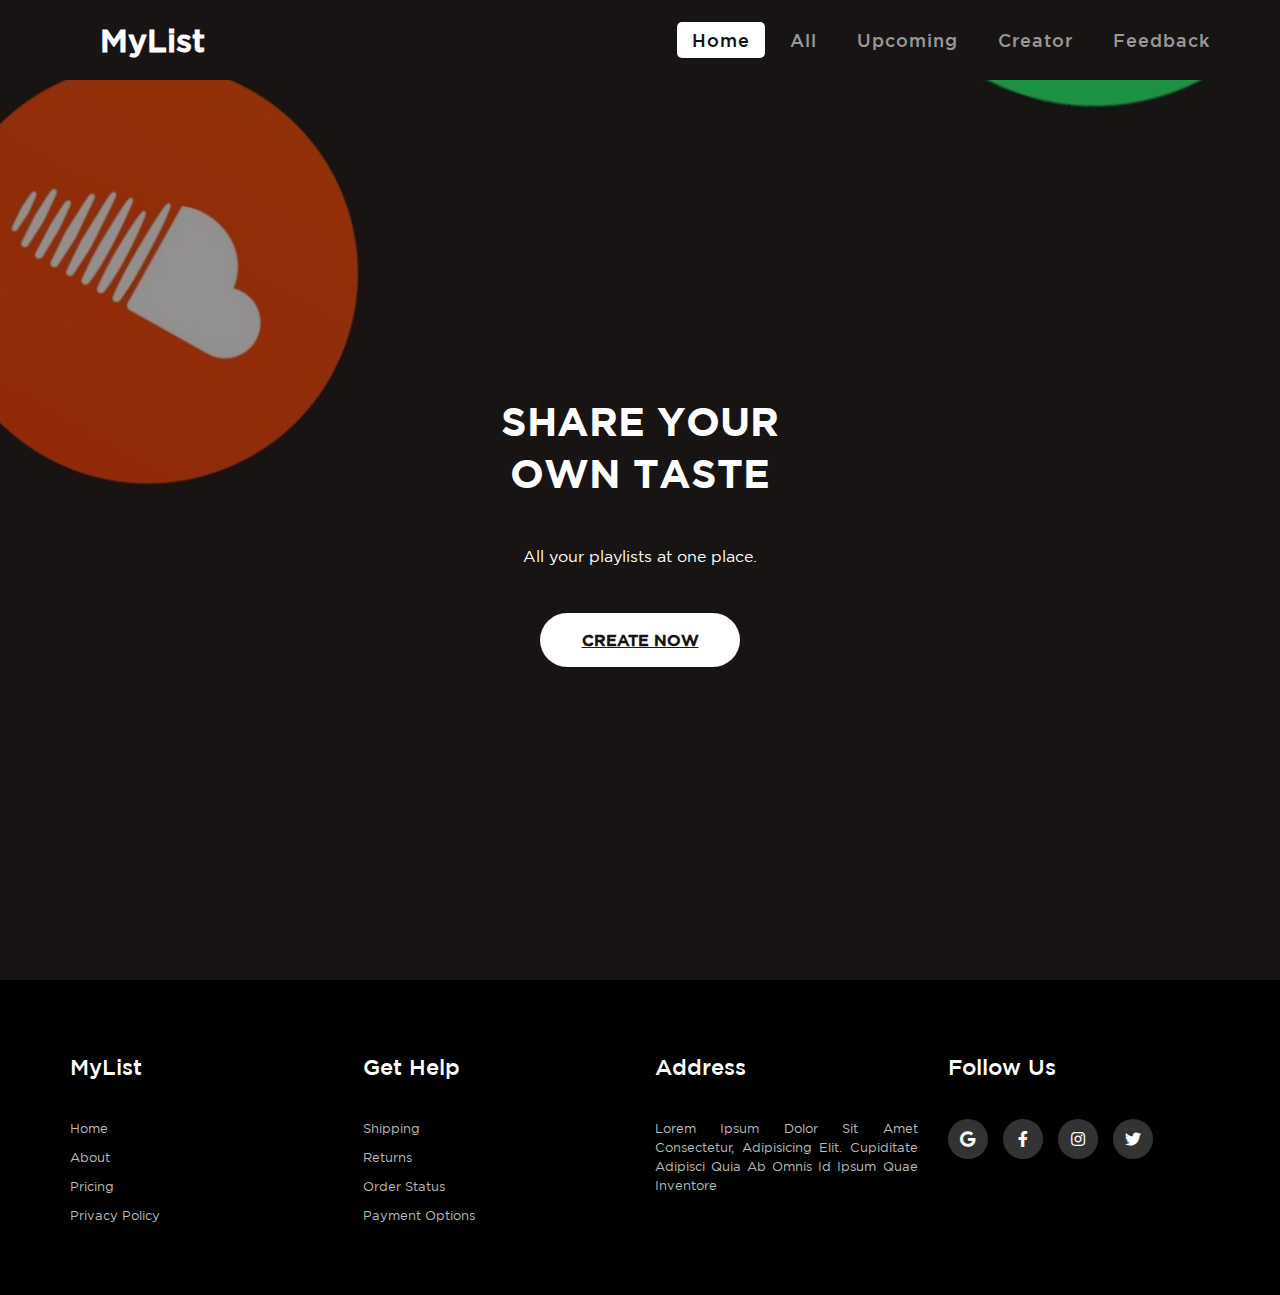
<file: index.html>
<html>
<title>MyList</title>
<head>
	<meta name="viewport" content="width=device-width, initial-scale=1.0">
	<link href="homepage.css" type="text/css" rel="stylesheet" />
	<link rel="stylesheet" href="https://cdnjs.cloudflare.com/ajax/libs/font-awesome/5.15.2/css/all.min.css"/>	
</head>

<body>
	<div id="navbar">			
		<nav>
		  <div class="logo">MyList</div>
		  <input type="checkbox" id="click">
		  <label for="click" class="menu-btn">
			<i class="fas fa-bars"></i>
		  </label>
		  <ul>
			<li><a class="active" href="#">Home</a></li>
			<li><a href="all.html">All</a></li>
			<li><a href="#">Upcoming</a></li>
			<li><a href="#">Creator</a></li>
			<li><a href="#">Feedback</a></li>
		  </ul>
		</nav>		
	</div>
	
	<section id="main-page">
	
		<div id="hero">
			<div id="hero-slogan"><h1>SHARE YOUR OWN TASTE</h1></div>
			<div id="hero-info"><p>All your playlists at one place.</p></div>
		</div>
	
		<a href="create.html"><div id="hero-button"><h2>CREATE NOW</h2></div></a>
	
	</section>	
	
	<section id="other">
	
<body>
  <footer class="footer">
  	 <div class="container">
  	 	<div class="row">
  	 		<div class="footer-col">
  	 			<h4>MyList</h4>
  	 			<ul>
  	 				<li><a href="#">Home</a></li>
  	 				<li><a href="#">About</a></li>
  	 				<li><a href="#">Pricing</a></li>
  	 				<li><a href="#">Privacy Policy</a></li>
  	 			</ul>
  	 		</div>
  	 		<div class="footer-col">
  	 			<h4>Get Help</h4>
  	 			<ul>
  	 				<li><a href="#">Shipping</a></li>
  	 				<li><a href="#">Returns</a></li>
  	 				<li><a href="#">Order Status</a></li>
  	 				<li><a href="#">Payment Options</a></li>
  	 			</ul>
  	 		</div>
  	 		<div class="footer-col">
  	 			<h4>Address</h4>
  	 			<ul>
  	 				<li><a href="#">Lorem ipsum dolor sit amet consectetur, adipisicing elit. Cupiditate adipisci quia ab omnis id ipsum quae inventore </a></li>
  	 			</ul>
  	 		</div>
  	 		<div class="footer-col">
  	 			<h4>follow us</h4>
  	 			<div class="social-links">
  	 				<a href="#"><i class="fab fa-google"></i></a>
  	 				<a href="#"><i class="fab fa-facebook-f"></i></a>
  	 				<a href="#"><i class="fab fa-instagram"></i></a>
  	 				<a href="#"><i class="fab fa-twitter"></i></a>
  	 			</div>
  	 		</div>
  	 	</div>
  	 </div>
  </footer>

</body>	
	
	</section>
	
	
	
</body>
</html>
</file>
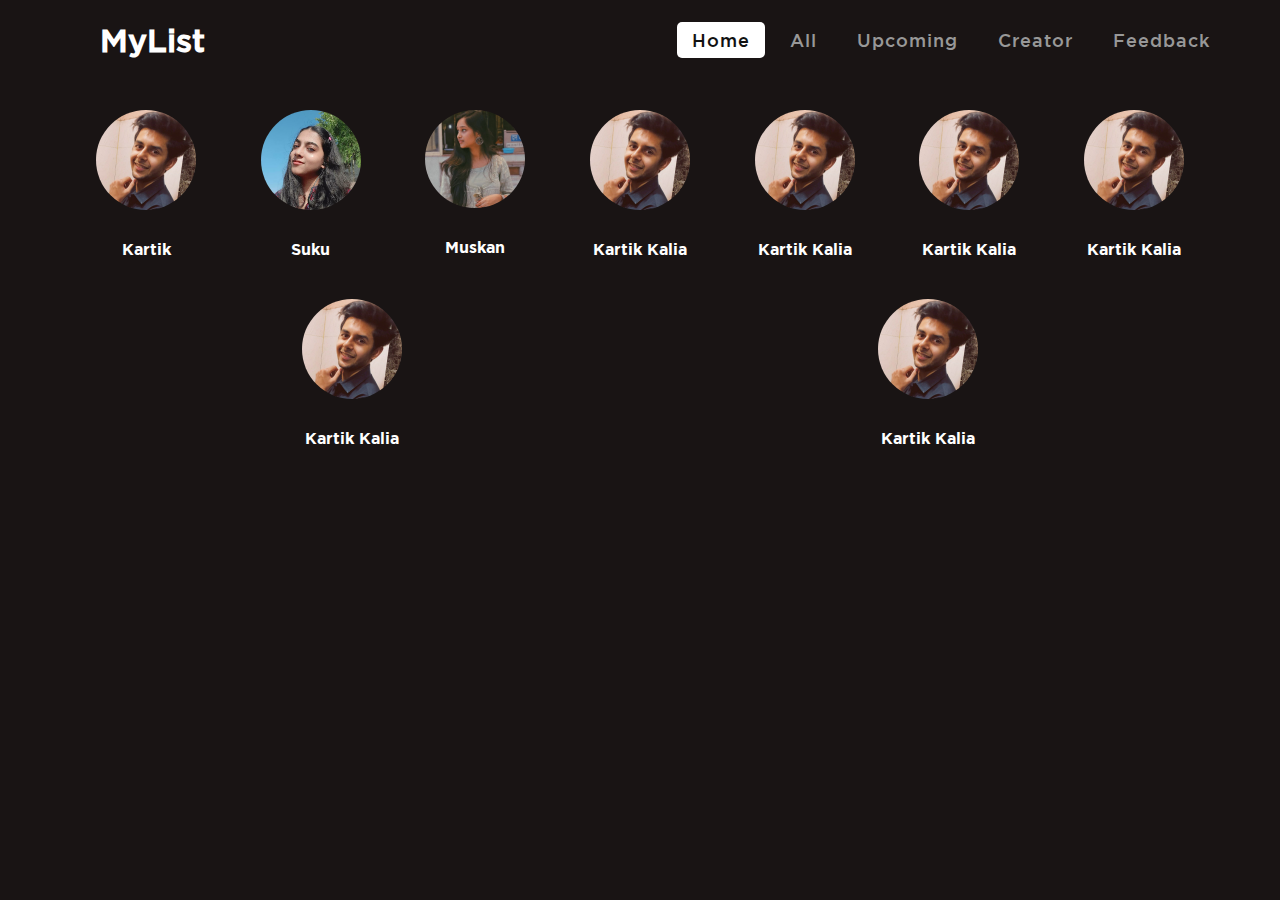
<file: all.html>
<html>
<title>MyList</title>
<head>
	<meta name="viewport" content="width=device-width, initial-scale=1.0">
	<link href="all.css" type="text/css" rel="stylesheet" />
	<link rel="stylesheet" href="https://cdnjs.cloudflare.com/ajax/libs/font-awesome/5.15.2/css/all.min.css"/>	
</head>

<body>
	<div id="navbar">			
		<nav>
		  <div class="logo">MyList</div>
		  <input type="checkbox" id="click">
		  <label for="click" class="menu-btn">
			<i class="fas fa-bars"></i>
		  </label>
		  <ul>
			<li><a class="active" href="#">Home</a></li>
			<li><a href="#">All</a></li>
			<li><a href="#">Upcoming</a></li>
			<li><a href="#">Creator</a></li>
			<li><a href="#">Feedback</a></li>
		  </ul>
		</nav>		
	</div>
	
	<div id="users">
		
		<a href="kartik.html"><div class="profile">
			<div class="photo">
				<img class="photo-1" src="user/kartik/kartik.jpg">
			</div>
			<div class="name"><h1>Kartik</h1></div>	
		</div>	</a>
		
		<a href="suku.html"><div class="profile">
			<div class="photo">
				<img class="photo-1" src="user/suku/suku.jpg">
			</div>
			<div class="name"><h1>Suku</h1></div>	
		</div>	</a>
		
		<a href="muskan.html"><div class="profile">
			<div class="photo">
				<img class="photo-1" src="user/muskan/muskan.jpg">
			</div>
			<div class="name"><h1>Muskan</h1></div>	
		</div>	</a>
		
		<a href=""><div class="profile">
			<div class="photo">
				<img class="photo-1" src="user/kartik/kartik.jpg">
			</div>
			<div class="name"><h1>Kartik Kalia</h1></div>	
		</div>	</a>
		
		<a href=""><div class="profile">
			<div class="photo">
				<img class="photo-1" src="user/kartik/kartik.jpg">
			</div>
			<div class="name"><h1>Kartik Kalia</h1></div>	
		</div>	</a>
		
		<a href=""><div class="profile">
			<div class="photo">
				<img class="photo-1" src="user/kartik/kartik.jpg">
			</div>
			<div class="name"><h1>Kartik Kalia</h1></div>	
		</div>	</a>
		
		<a href=""><div class="profile">
			<div class="photo">
				<img class="photo-1" src="user/kartik/kartik.jpg">
			</div>
			<div class="name"><h1>Kartik Kalia</h1></div>	
		</div>	</a>
		
		<a href=""><div class="profile">
			<div class="photo">
				<img class="photo-1" src="user/kartik/kartik.jpg">
			</div>
			<div class="name"><h1>Kartik Kalia</h1></div>	
		</div>	</a>
		
		<a href=""><div class="profile">
			<div class="photo">
				<img class="photo-1" src="user/kartik/kartik.jpg">
			</div>
			<div class="name"><h1>Kartik Kalia</h1></div>	
		</div>	</a>
	
	
	</div>
</body>
</html>
</file>
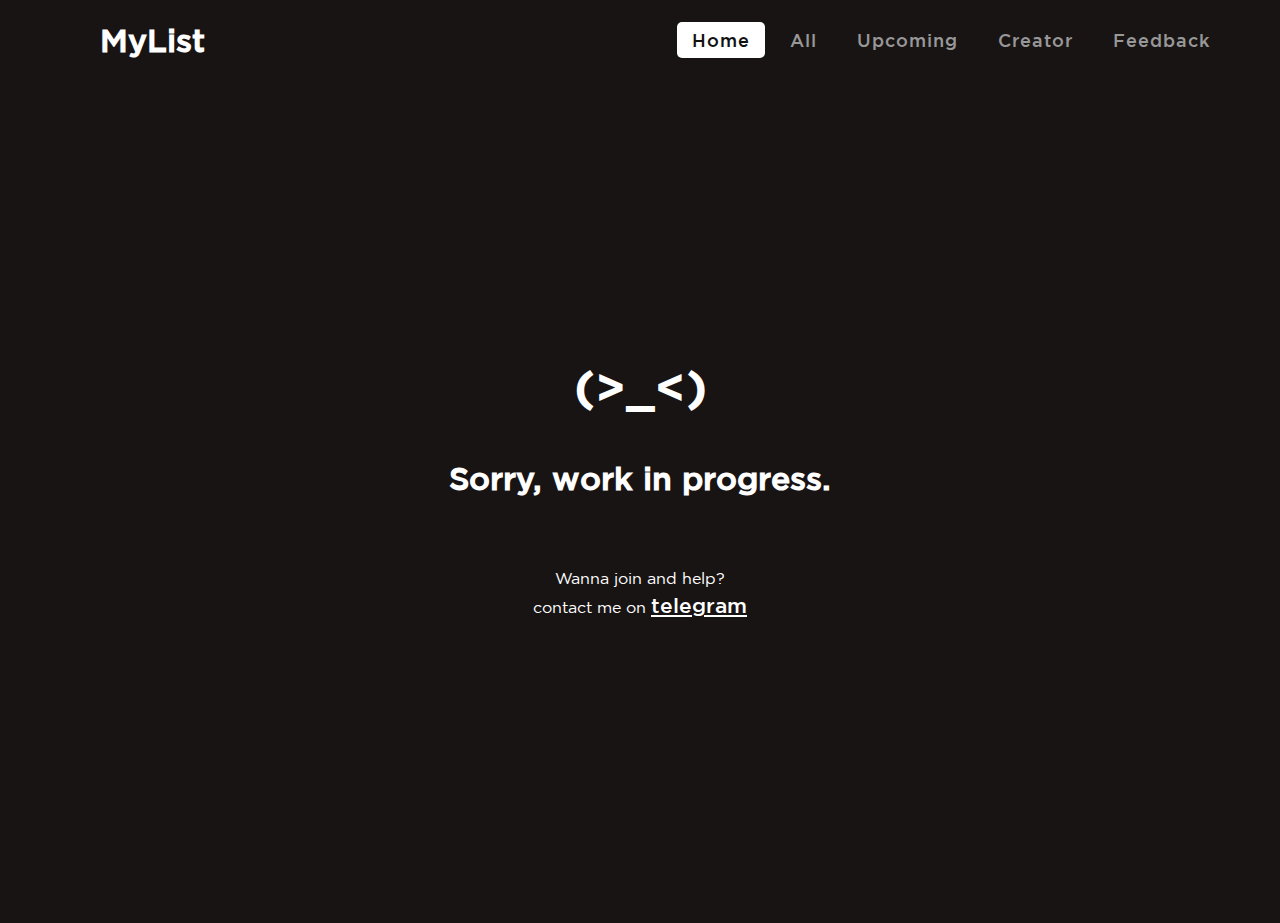
<file: create.html>
<html>
<title>MyList</title>
<head>
	<meta name="viewport" content="width=device-width, initial-scale=1.0">
	<link href="homepage.css" type="text/css" rel="stylesheet" />
	<link rel="stylesheet" href="https://cdnjs.cloudflare.com/ajax/libs/font-awesome/5.15.2/css/all.min.css"/>	
</head>

<body>
	<div id="navbar">			
		<nav>
		  <div class="logo">MyList</div>
		  <input type="checkbox" id="click">
		  <label for="click" class="menu-btn">
			<i class="fas fa-bars"></i>
		  </label>
		  <ul>
			<li><a class="active" href="#">Home</a></li>
			<li><a href="all.html">All</a></li>
			<li><a href="#">Upcoming</a></li>
			<li><a href="#">Creator</a></li>
			<li><a href="#">Feedback</a></li>
		  </ul>
		</nav>		
	</div>
	
	<div id="sorry">
		<h1> (>_<) </h1>
		<h2>Sorry, work in progress.</h2>
		<p> Wanna join and help?<br> contact me on  <a href="https://telegram.me/KartikKalia01">telegram</a></p>
	</div>
	
	<style>
		#sorry{
			margin: 30vh auto;
			text-align: center;
			}
		#sorry h1{
			font-size: 3rem;}
		#sorry h2{
			font-size: 2rem;
			padding: 2rem;
			}
		#sorry p{
			font-size: 1rem;
			padding: 2rem;}
		#sorry a{
			font-size: 1.3rem;
			color: white;
			}
			
	
	</style>
	
</body>
</html>
</file>
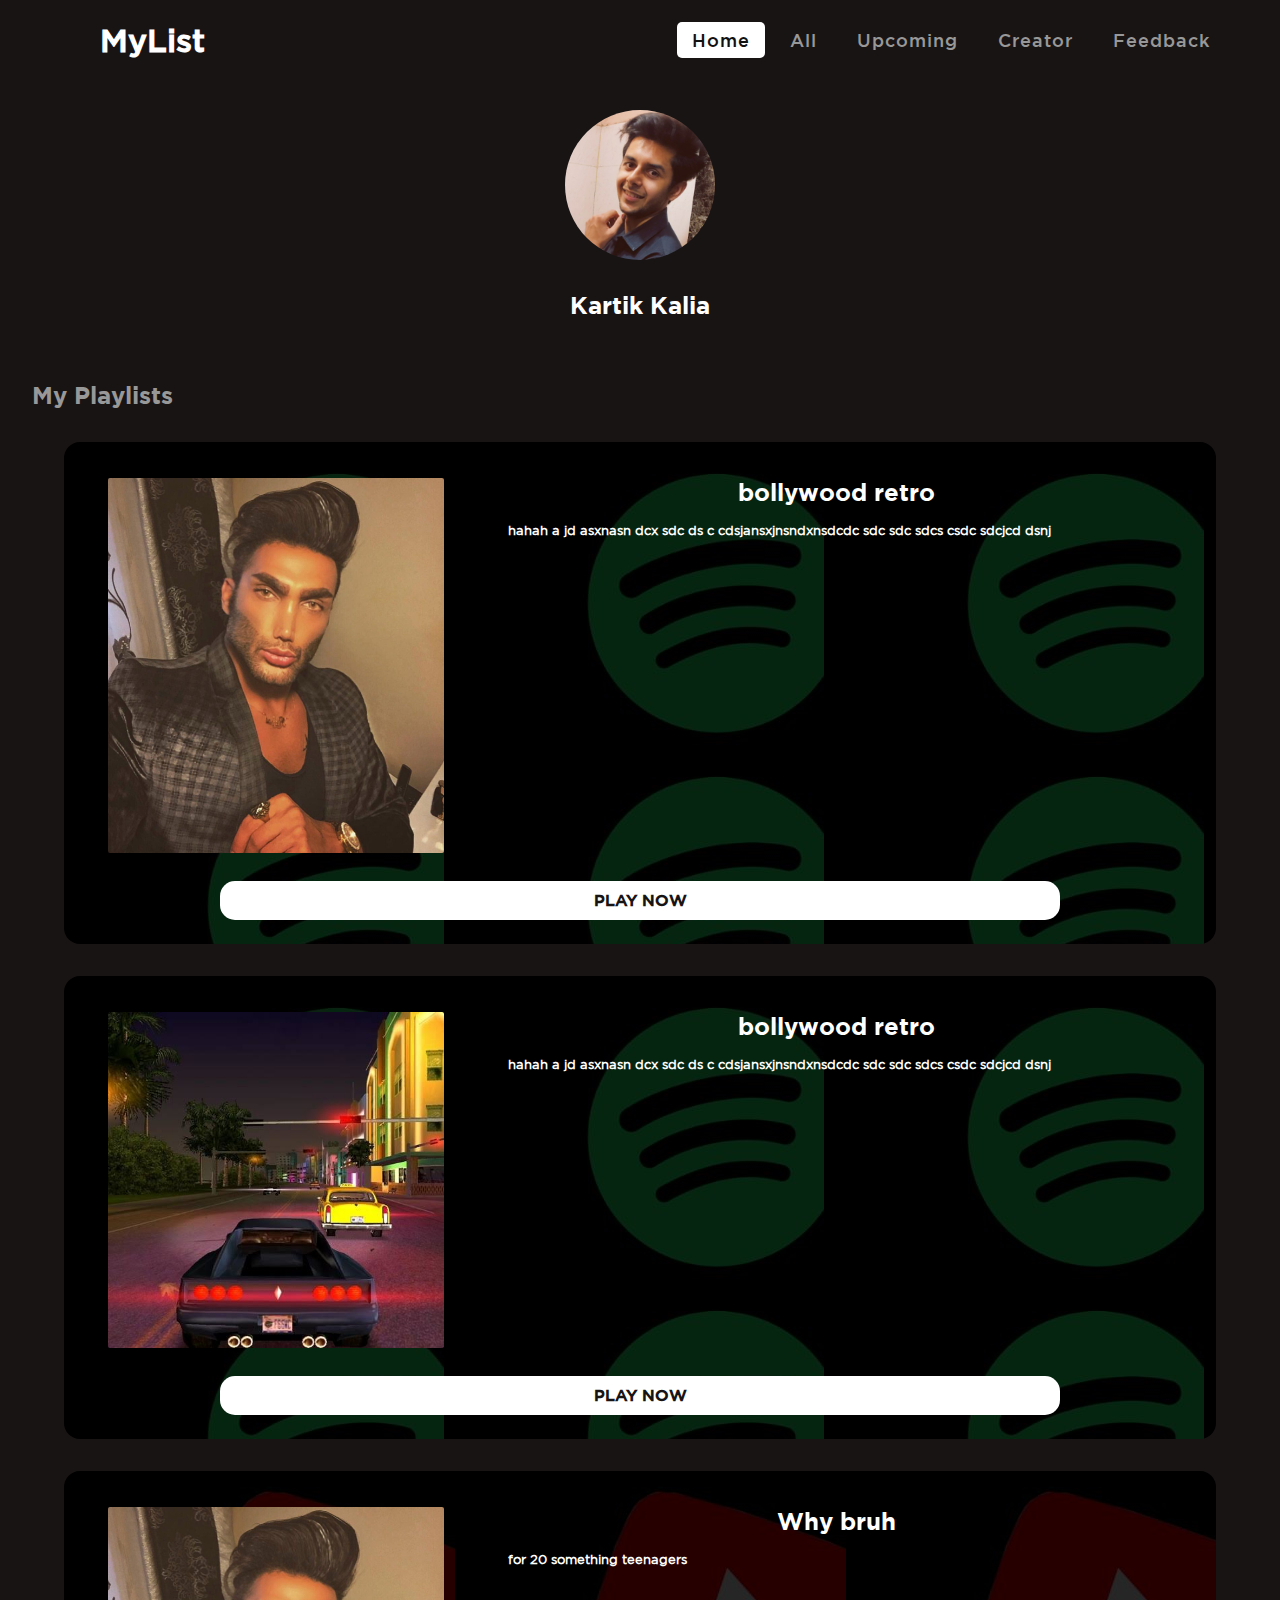
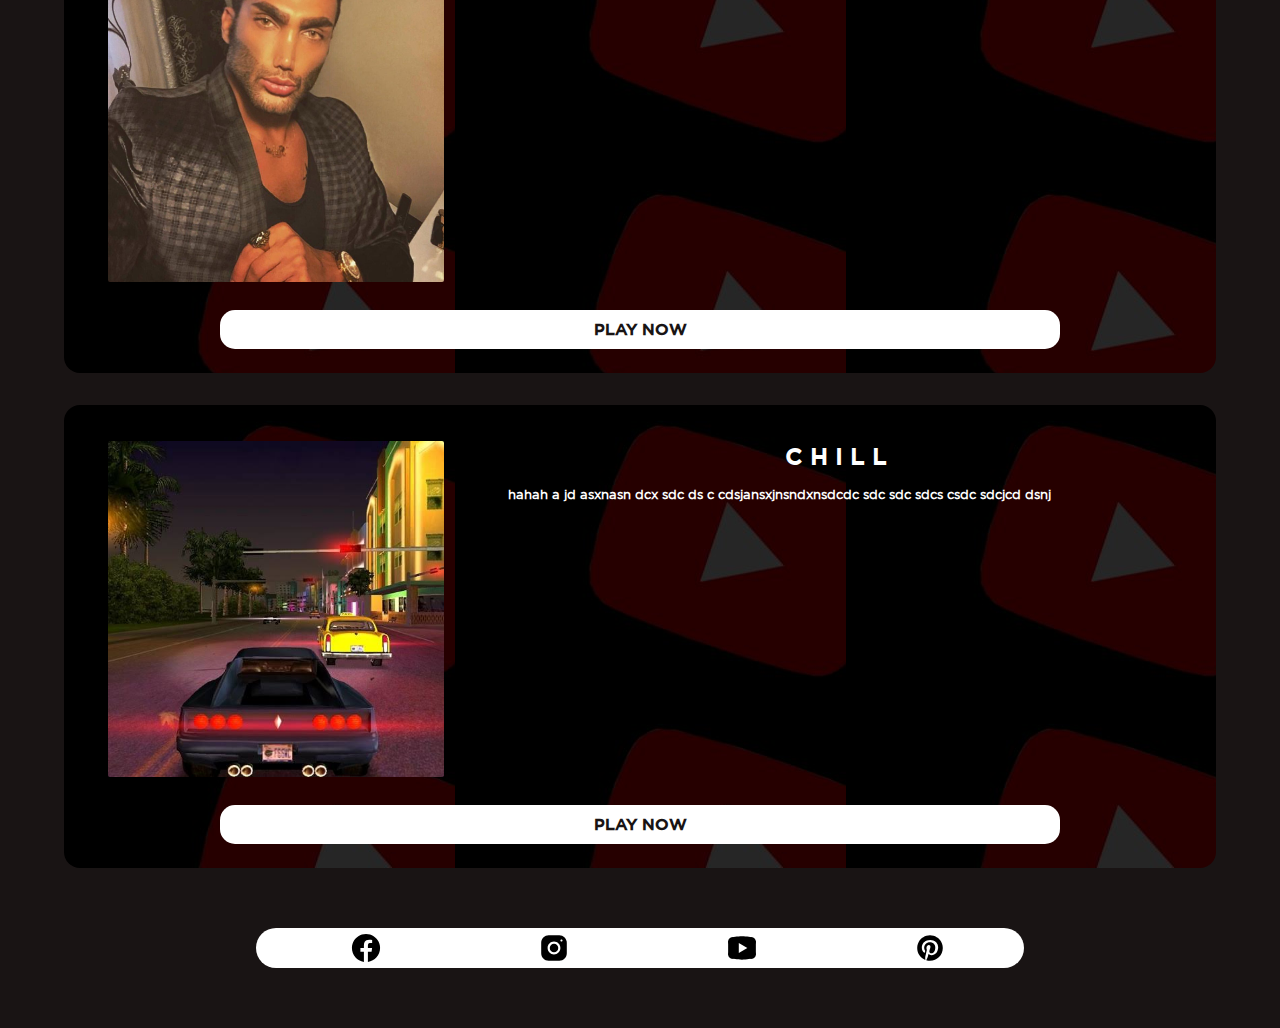
<file: kartik.html>
<html>
<title>MyList</title>
<head>
	<meta name="viewport" content="width=device-width, initial-scale=1.0">
	<link href="style.css" type="text/css" rel="stylesheet" />
	<link rel="stylesheet" href="https://cdnjs.cloudflare.com/ajax/libs/font-awesome/5.15.2/css/all.min.css"/>
</head>

<body>
	<div id="navbar">			
		<nav>
		  <div class="logo">MyList</div>
		  <input type="checkbox" id="click">
		  <label for="click" class="menu-btn">
			<i class="fas fa-bars"></i>
		  </label>
		  <ul>
			<li><a class="active" href="#">Home</a></li>
			<li><a href="#">All</a></li>
			<li><a href="#">Upcoming</a></li>
			<li><a href="#">Creator</a></li>
			<li><a href="#">Feedback</a></li>
		  </ul>
		</nav>		
	</div>
	
	<div id="profile">
		<div id="photo">
			<img id="photo-1" src="user/kartik/kartik.jpg">
		</div>
		<div id="name"><h1>Kartik Kalia</h1></div>	
	</div>
	
	<section id="playlist">
		<div id="playlist-text"><h1>My Playlists</h1></div>
		<!-- playlist card--------------------------------------start-->
		<div class="play-main-s">
			<div class="p-list">
				<div class="p-img"> <img class="p-img1" src="user/kartik/p1.jpg"> </div>
				<div class="p-details">
					<div class="p-name"><h1>bollywood retro</h1></div>
					<div class="p-info"> <p>hahah a jd asxnasn dcx sdc ds c cdsjansxjnsndxnsdcdc sdc sdc sdcs csdc sdcjcd dsnj</p></div>
				</div>
			</div>				
			<a href="https://open.spotify.com/playlist/2aZWvdhHsPYSwj1p652F8j?si=OY3PL2arSa6OXFNCZCsFWg&dl_branch=1"> <div class="play-now"><h2>PLAY NOW</h2></div> </a>
		</div>
		<!-- playlist card--------------------------------------end-->
		
		<!-- playlist card--------------------------------------start-->
		<div class="play-main-s">
			<div class="p-list">
				<div class="p-img"> <img class="p-img1" src="user/kartik/p2.jpg"> </div>
				<div class="p-details">
					<div class="p-name"><h1>bollywood retro</h1></div>
					<div class="p-info"> <p>hahah a jd asxnasn dcx sdc ds c cdsjansxjnsndxnsdcdc sdc sdc sdcs csdc sdcjcd dsnj</p></div>
				</div>
			</div>				
			<a href="https://open.spotify.com/playlist/2aZWvdhHsPYSwj1p652F8j?si=OY3PL2arSa6OXFNCZCsFWg&dl_branch=1"> <div class="play-now"><h2>PLAY NOW</h2></div> </a>
		</div>
		<!-- playlist card--------------------------------------end-->
		
		<!-- playlist card--------------------------------------start-->
		<div class="play-main-y">
			<div class="p-list">
				<div class="p-img"> <img class="p-img1" src="user/kartik/p1.jpg"> </div>
				<div class="p-details">
					<div class="p-name"><h1>Why bruh</h1></div>
					<div class="p-info"> <p>for 20 something teenagers</p></div>
				</div>
			</div>				
			<a href="https://youtube.com/playlist?list=PLDQbkN6nuE2gGbku0dEEhT242ItxJj7hg"> <div class="play-now"><h2>PLAY NOW</h2></div> </a>
		</div>
		<!-- playlist card--------------------------------------end-->

		<!-- playlist card--------------------------------------start-->
		<div class="play-main-y">
			<div class="p-list">
				<div class="p-img"> <img class="p-img1" src="user/kartik/p2.jpg"> </div>
				<div class="p-details">
					<div class="p-name"><h1>C H I L L</h1></div>
					<div class="p-info"> <p>hahah a jd asxnasn dcx sdc ds c cdsjansxjnsndxnsdcdc sdc sdc sdcs csdc sdcjcd dsnj</p></div>
				</div>
			</div>				
			<a href="https://youtube.com/playlist?list=PLDQbkN6nuE2gGbku0dEEhT242ItxJj7hg"> <div class="play-now"><h2>PLAY NOW</h2></div> </a>
		</div>
		<!-- playlist card--------------------------------------end-->						
	</section>

	<section id="social">
		<div id="social-box">
			<a href=""><div id="fb"> <img class="icon" src="img/fb.svg"> </div></a>
			<a href=""><div id="ig"> <img class="icon" src="img/ig.svg"> </div></a>
			<a href=""><div id="yt"> <img class="icon" src="img/yt.svg"> </div></a>
			<a href=""><div id="pt"> <img class="icon" src="img/pt.svg"> </div></a>
		</div>
	</section>
	
</body>


</html>
</file>
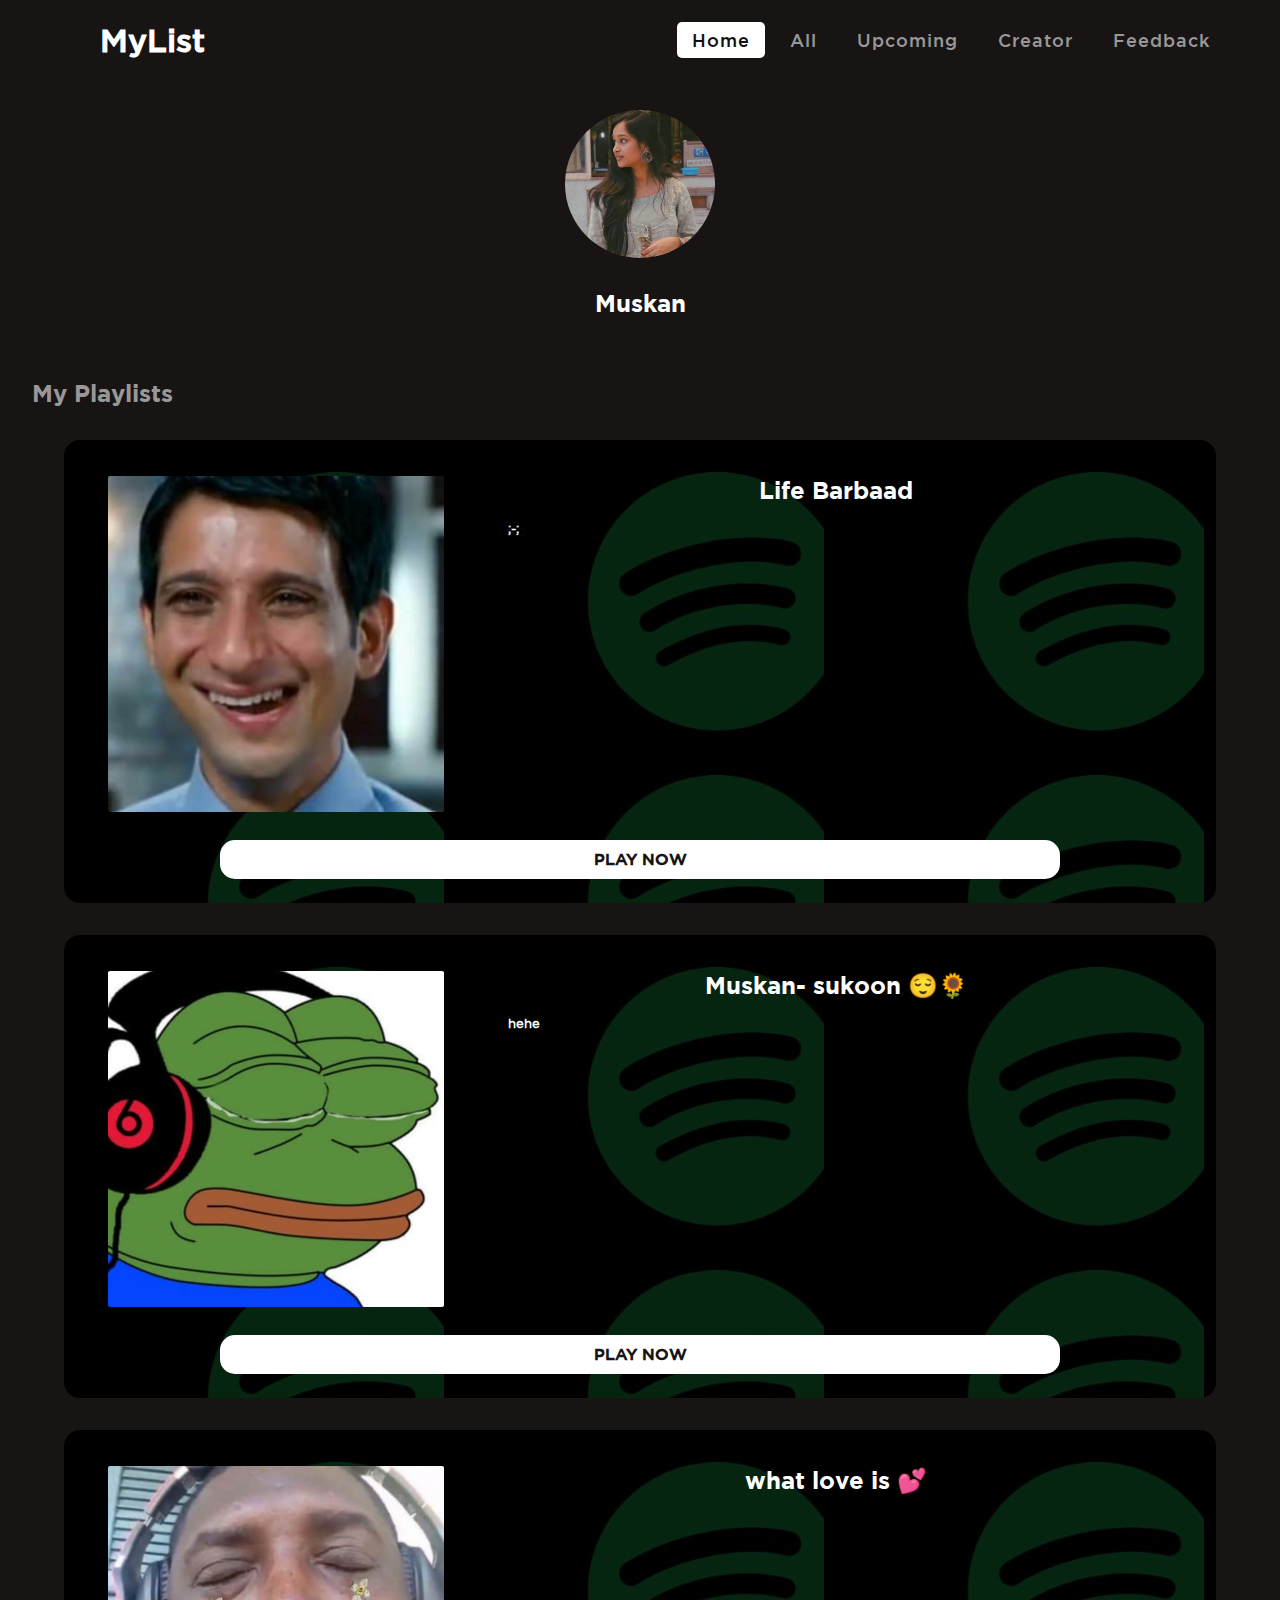
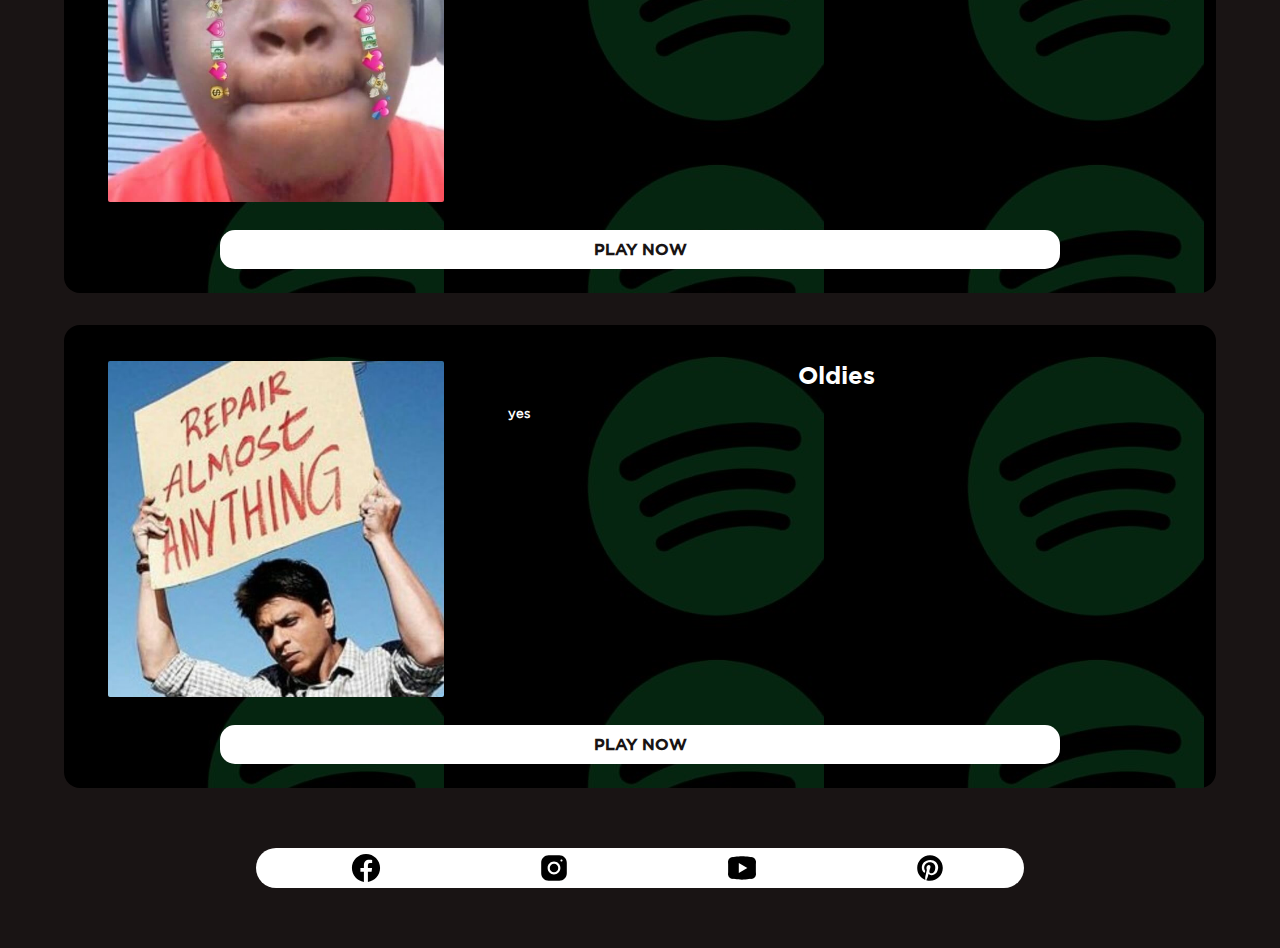
<file: muskan.html>
<html>
<title>MyList</title>
<head>
	<meta name="viewport" content="width=device-width, initial-scale=1.0">
	<link href="style.css" type="text/css" rel="stylesheet" />
	<link rel="stylesheet" href="https://cdnjs.cloudflare.com/ajax/libs/font-awesome/5.15.2/css/all.min.css"/>
</head>

<body>
	<div id="navbar">			
		<nav>
		  <div class="logo">MyList</div>
		  <input type="checkbox" id="click">
		  <label for="click" class="menu-btn">
			<i class="fas fa-bars"></i>
		  </label>
		  <ul>
			<li><a class="active" href="index.html">Home</a></li>
			<li><a href="all.html">All</a></li>
			<li><a href="#">Upcoming</a></li>
			<li><a href="#">Creator</a></li>
			<li><a href="#">Feedback</a></li>
		  </ul>
		</nav>		
	</div>
	
	<div id="profile">
		<div id="photo">
			<img id="photo-1" src="user/muskan/muskan.jpg">
		</div>
		<div id="name"><h1>Muskan</h1></div>	
	</div>
	
	<section id="playlist">
		<div id="playlist-text"><h1>My Playlists</h1></div>
		<!-- playlist card--------------------------------------start-->
		<div class="play-main-s">
			<div class="p-list">
				<div class="p-img"> <img class="p-img1" src="user/muskan/p1.jpg"> </div>
				<div class="p-details">
					<div class="p-name"><h1>Life Barbaad</h1></div>
					<div class="p-info"> <p> ;-;</p></div>
				</div>
			</div>				
			<a href="https://open.spotify.com/playlist/5UnlUDoWUWGDSmWKT18RAx?si=vOikrAVxQbafuS2mH7garw&utm_source=copy-link&dl_branch=1"> <div class="play-now"><h2>PLAY NOW</h2></div> </a>
		</div>
		<!-- playlist card--------------------------------------end-->
		
		<!-- playlist card--------------------------------------start-->
		<div class="play-main-s">
			<div class="p-list">
				<div class="p-img"> <img class="p-img1" src="user/muskan/p2.jpg"> </div>
				<div class="p-details">
					<div class="p-name"><h1>Muskan- sukoon 😌🌻 </h1></div>
					<div class="p-info"> <p>hehe</p></div>
				</div>
			</div>				
			<a href="https://open.spotify.com/playlist/0z1lmhl9zgMwt71Pinfo4q?si=mKkE-GMkRyGZWfBUK9YW-g&utm_source=copy-link&dl_branch=1"> <div class="play-now"><h2>PLAY NOW</h2></div> </a>
		</div>
		<!-- playlist card--------------------------------------end-->
		
		<!-- playlist card--------------------------------------start-->
		<div class="play-main-s">
			<div class="p-list">
				<div class="p-img"> <img class="p-img1" src="user/muskan/p3.jpg"> </div>
				<div class="p-details">
					<div class="p-name"><h1>what love is 💕 </h1></div>
					<div class="p-info"> <p></p></div>
				</div>
			</div>				
			<a href="https://open.spotify.com/playlist/4IiB1HswZuMTjJAV75TBbq?si=WTTD6uZZRx6Uog4eW6RdAA&utm_source=copy-link&dl_branch=1"> <div class="play-now"><h2>PLAY NOW</h2></div> </a>
		</div>
		<!-- playlist card--------------------------------------end-->

		<!-- playlist card--------------------------------------start-->
		<div class="play-main-s">
			<div class="p-list">
				<div class="p-img"> <img class="p-img1" src="user/muskan/p4.jpg"> </div>
				<div class="p-details">
					<div class="p-name"><h1>Oldies</h1></div>
					<div class="p-info"> <p>yes</p></div>
				</div>
			</div>				
			<a href="https://open.spotify.com/playlist/7ewZJZ6Hgn1cJwD0yE7Z64?si=JsIaraHFRY6OSFKLNIVPyw&utm_source=copy-link&dl_branch=1"> <div class="play-now"><h2>PLAY NOW</h2></div> </a>
		</div>
		<!-- playlist card--------------------------------------end-->						
	</section>

	<section id="social">
		<div id="social-box">
			<a href=""><div id="fb"> <img class="icon" src="img/fb.svg"> </div></a>
			<a href=""><div id="ig"> <img class="icon" src="img/ig.svg"> </div></a>
			<a href=""><div id="yt"> <img class="icon" src="img/yt.svg"> </div></a>
			<a href=""><div id="pt"> <img class="icon" src="img/pt.svg"> </div></a>
		</div>
	</section>
	
</body>


</html>
</file>
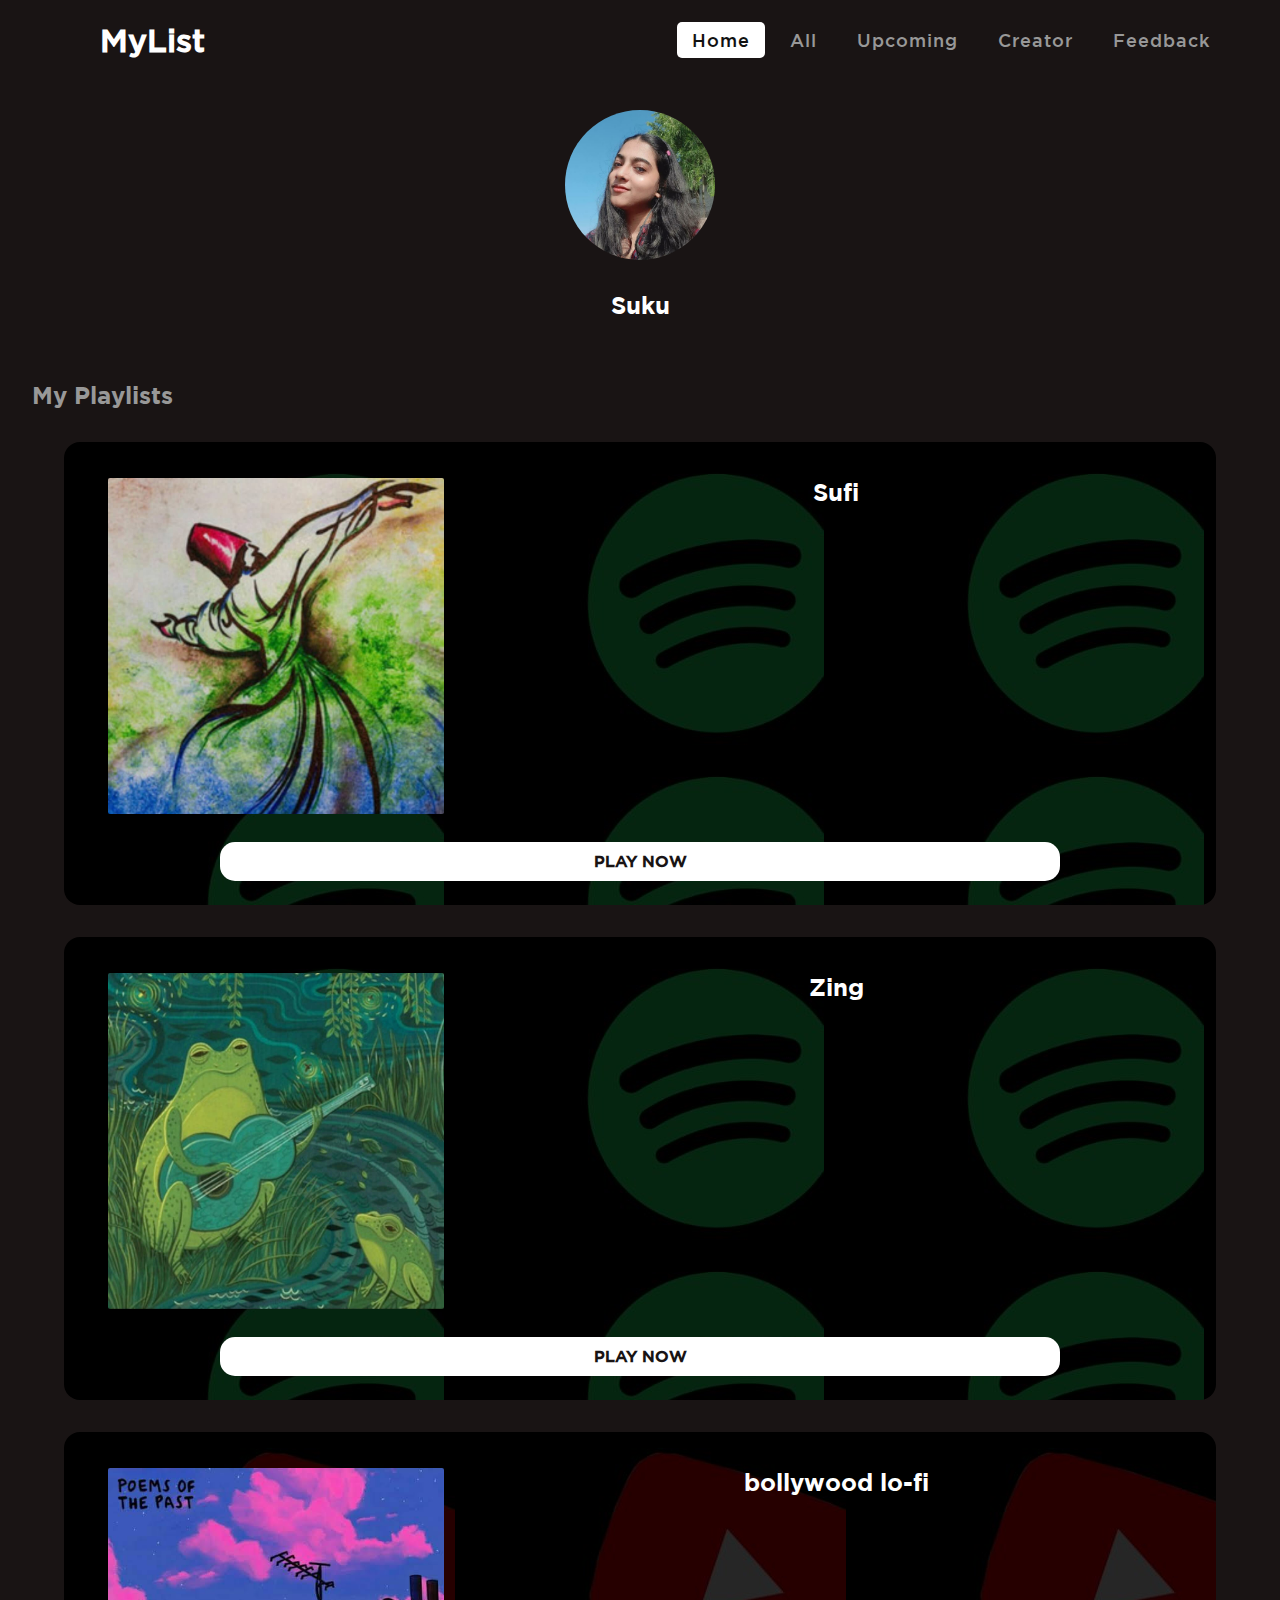
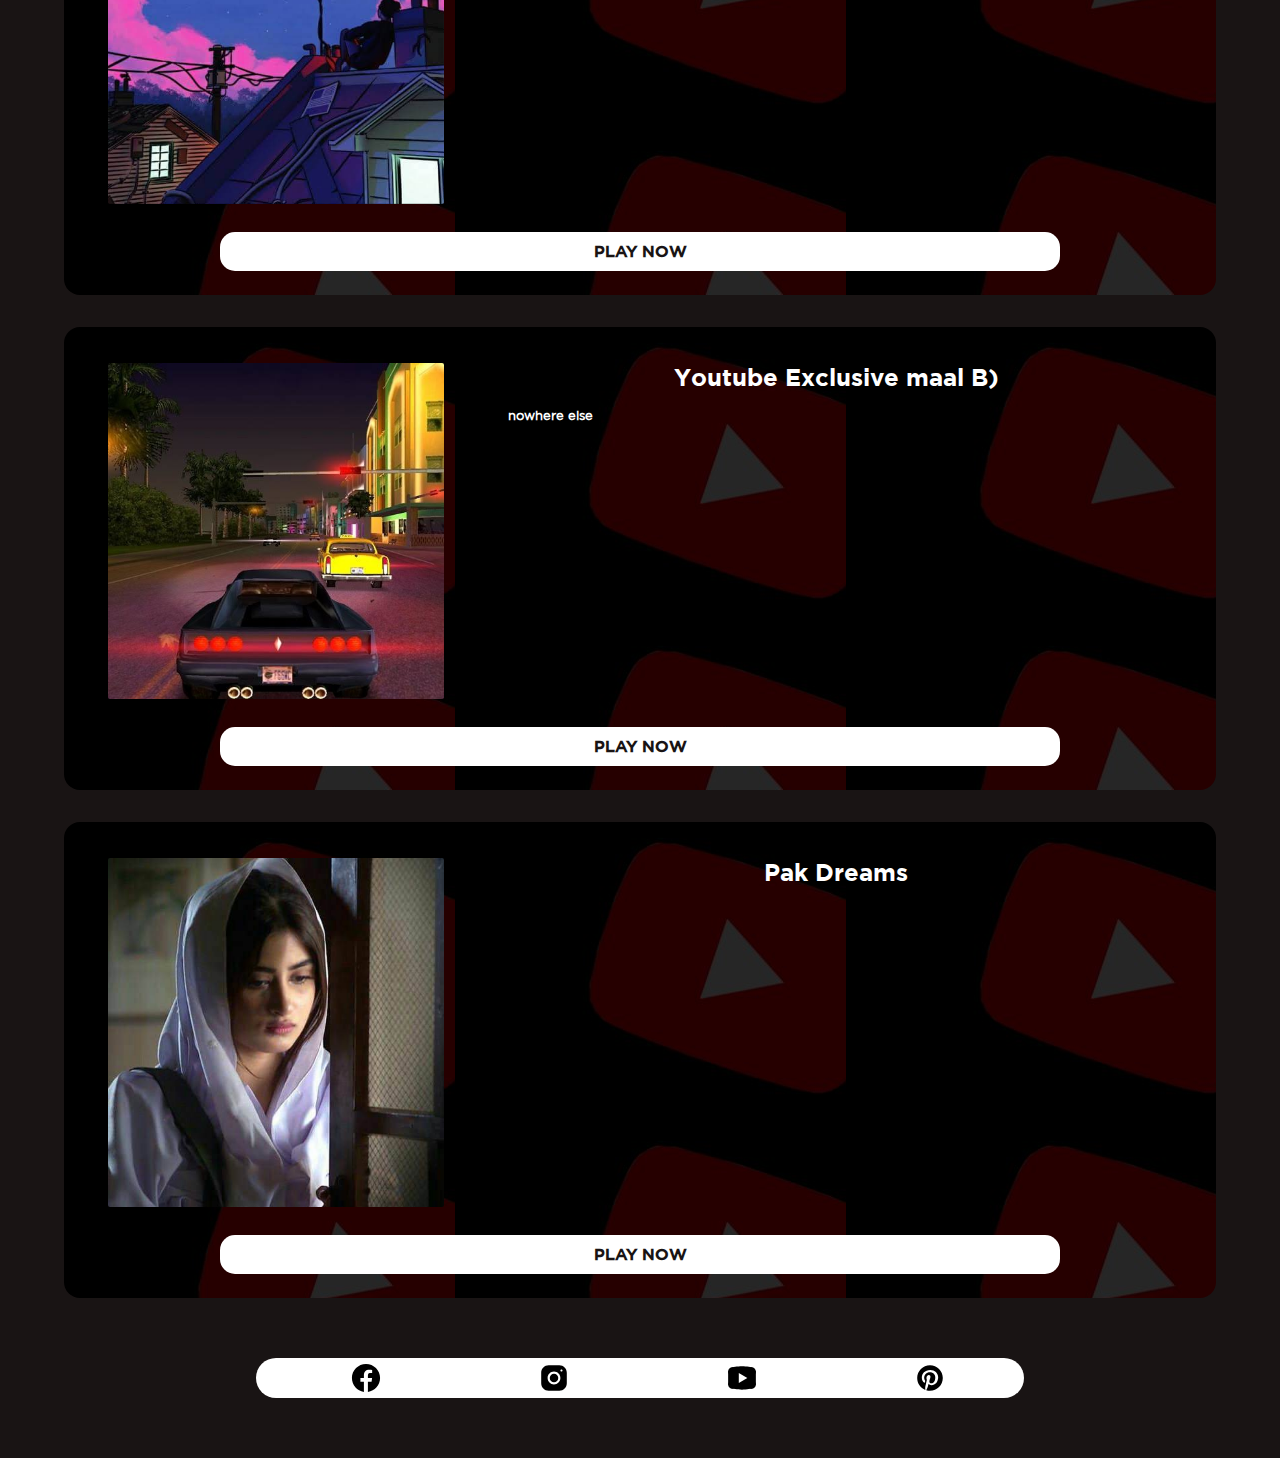
<file: suku.html>
<html>
<title>MyList</title>
<head>
	<meta name="viewport" content="width=device-width, initial-scale=1.0">
	<link href="style.css" type="text/css" rel="stylesheet" />
	<link rel="stylesheet" href="https://cdnjs.cloudflare.com/ajax/libs/font-awesome/5.15.2/css/all.min.css"/>
</head>

<body>
	<div id="navbar">			
		<nav>
		  <div class="logo">MyList</div>
		  <input type="checkbox" id="click">
		  <label for="click" class="menu-btn">
			<i class="fas fa-bars"></i>
		  </label>
		  <ul>
			<li><a class="active" href="index.html">Home</a></li>
			<li><a href="all.html">All</a></li>
			<li><a href="#">Upcoming</a></li>
			<li><a href="#">Creator</a></li>
			<li><a href="#">Feedback</a></li>
		  </ul>
		</nav>		
	</div>
	
	<div id="profile">
		<div id="photo">
			<img id="photo-1" src="user/suku/suku.jpg">
		</div>
		<div id="name"><h1>Suku</h1></div>	
	</div>
	
	<section id="playlist">
		<div id="playlist-text"><h1>My Playlists</h1></div>
		<!-- playlist card--------------------------------------start-->
		<div class="play-main-s">
			<div class="p-list">
				<div class="p-img"> <img class="p-img1" src="user/suku/p1.jpg"> </div>
				<div class="p-details">
					<div class="p-name"><h1>Sufi</h1></div>
					<div class="p-info"> <p></p></div>
				</div>
			</div>				
			<a href="https://open.spotify.com/playlist/2PujLMhOLw1zMXJDxE9hNG?si=wDCHIlurSraRTfBBllAg_g&dl_branch=1"> <div class="play-now"><h2>PLAY NOW</h2></div> </a>
		</div>
		<!-- playlist card--------------------------------------end-->
		
		<!-- playlist card--------------------------------------start-->
		<div class="play-main-s">
			<div class="p-list">
				<div class="p-img"> <img class="p-img1" src="user/suku/p2.jpg"> </div>
				<div class="p-details">
					<div class="p-name"><h1>Zing</h1></div>
					<div class="p-info"> <p></p></div>
				</div>
			</div>				
			<a href="https://open.spotify.com/playlist/1xvCmVB78WXfTyS9l0GYO0?si=5fiF5ZNYSsqsYqsBeXOxXA&dl_branch=1"> <div class="play-now"><h2>PLAY NOW</h2></div> </a>
		</div>
		<!-- playlist card--------------------------------------end-->
		
		<!-- playlist card--------------------------------------start-->
		<div class="play-main-y">
			<div class="p-list">
				<div class="p-img"> <img class="p-img1" src="user/suku/p3.jpg"> </div>
				<div class="p-details">
					<div class="p-name"><h1>bollywood lo-fi</h1></div>
					<div class="p-info"> <p></p></div>
				</div>
			</div>				
			<a href="https://youtube.com/playlist?list=PLYoxjHid47XUJfUw1WAhj7oJQ_3L-oWMZ"> <div class="play-now"><h2>PLAY NOW</h2></div> </a>
		</div>
		<!-- playlist card--------------------------------------end-->

		<!-- playlist card--------------------------------------start-->
		<div class="play-main-y">
			<div class="p-list">
				<div class="p-img"> <img class="p-img1" src="user/suku/p4.jpg"> </div>
				<div class="p-details">
					<div class="p-name"><h1>Youtube Exclusive maal B)</h1></div>
					<div class="p-info"> <p>nowhere else</p></div>
				</div>
			</div>				
			<a href="https://youtube.com/playlist?list=PLYoxjHid47XXTuMdqo-Bqu8yd8v_W_HI7"> <div class="play-now"><h2>PLAY NOW</h2></div> </a>
		</div>
		<!-- playlist card--------------------------------------end-->
		
		<!-- playlist card--------------------------------------start-->
		<div class="play-main-y">
			<div class="p-list">
				<div class="p-img"> <img class="p-img1" src="user/suku/p5.jpg"> </div>
				<div class="p-details">
					<div class="p-name"><h1>Pak Dreams</h1></div>
					<div class="p-info"> <p></p></div>
				</div>
			</div>				
			<a href="https://youtube.com/playlist?list=PLYoxjHid47XUEWrgo_hhcsoaY_2ldw43Z"> <div class="play-now"><h2>PLAY NOW</h2></div> </a>
		</div>
		<!-- playlist card--------------------------------------end-->		
		
								
	</section>

	<section id="social">
		<div id="social-box">
			<a href=""><div id="fb"> <img class="icon" src="img/fb.svg"> </div></a>
			<a href=""><div id="ig"> <img class="icon" src="img/ig.svg"> </div></a>
			<a href=""><div id="yt"> <img class="icon" src="img/yt.svg"> </div></a>
			<a href=""><div id="pt"> <img class="icon" src="img/pt.svg"> </div></a>
		</div>
	</section>
	
</body>


</html>
</file>
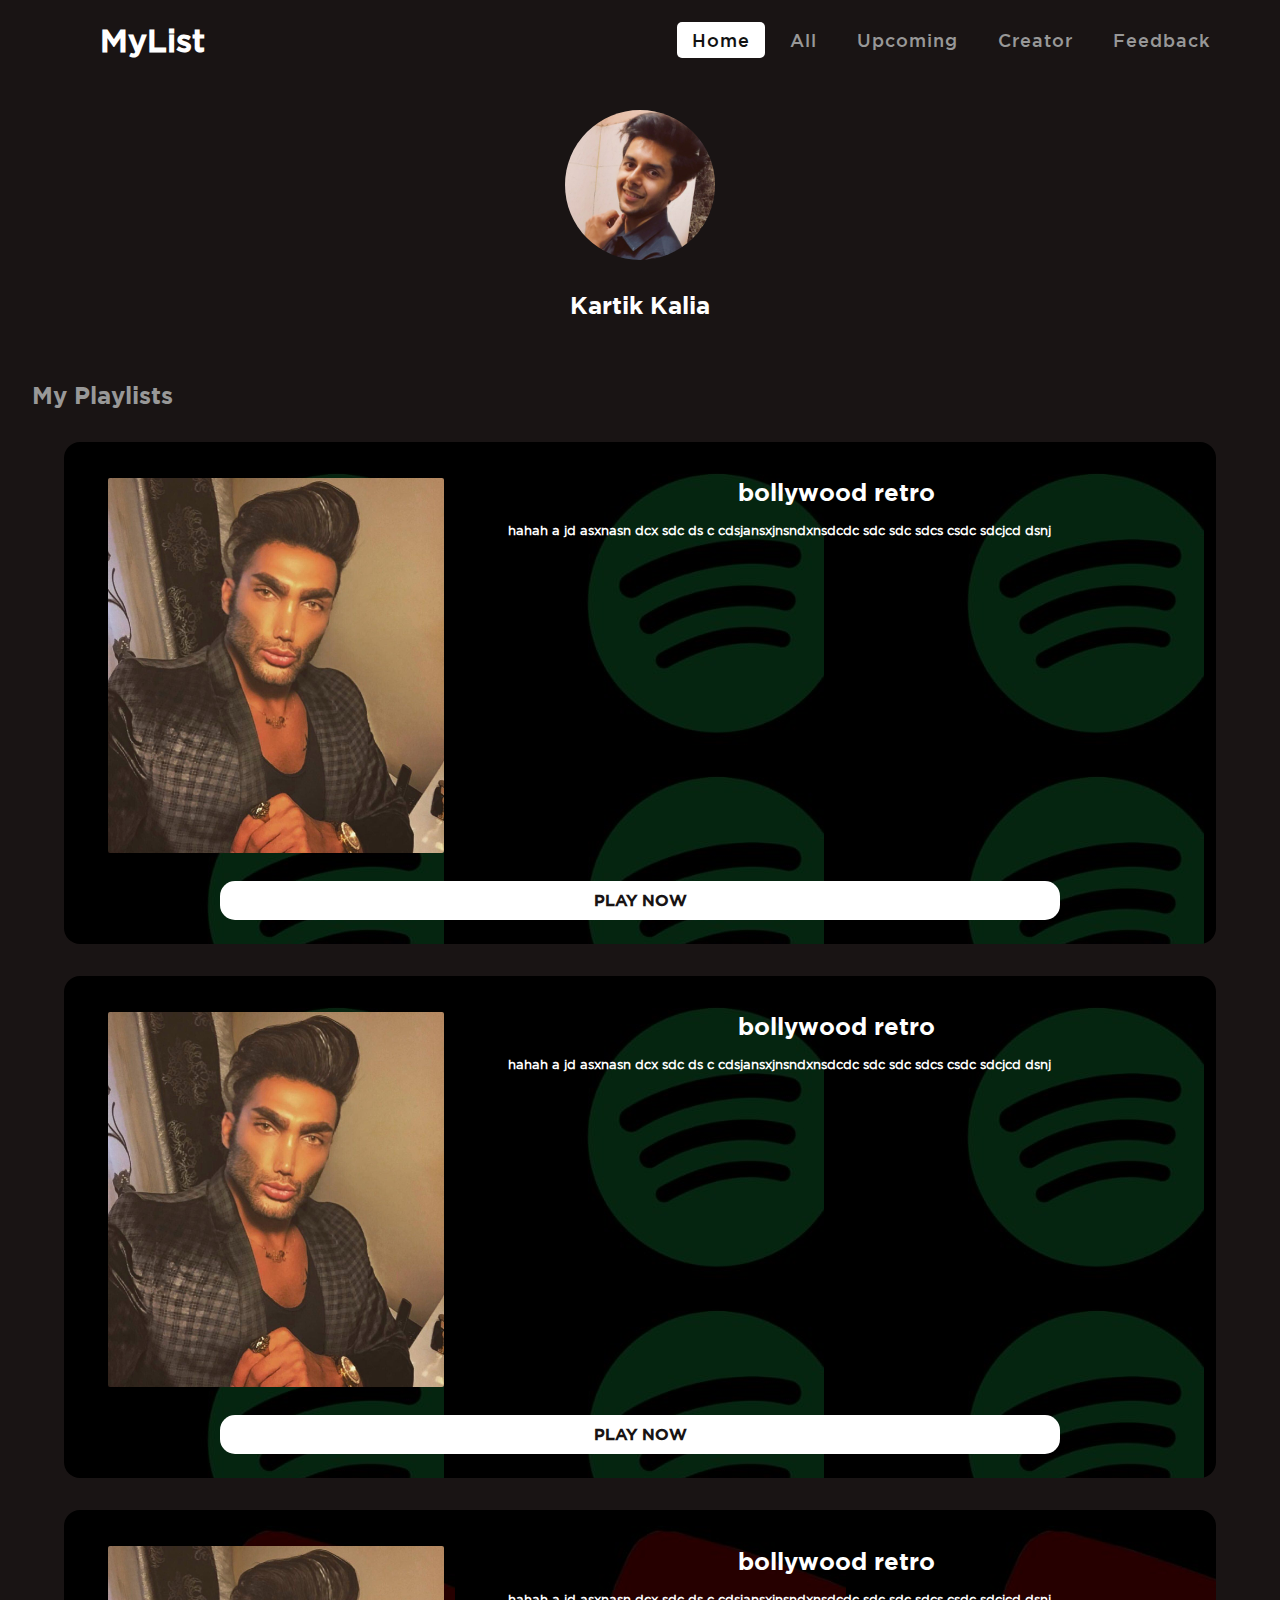
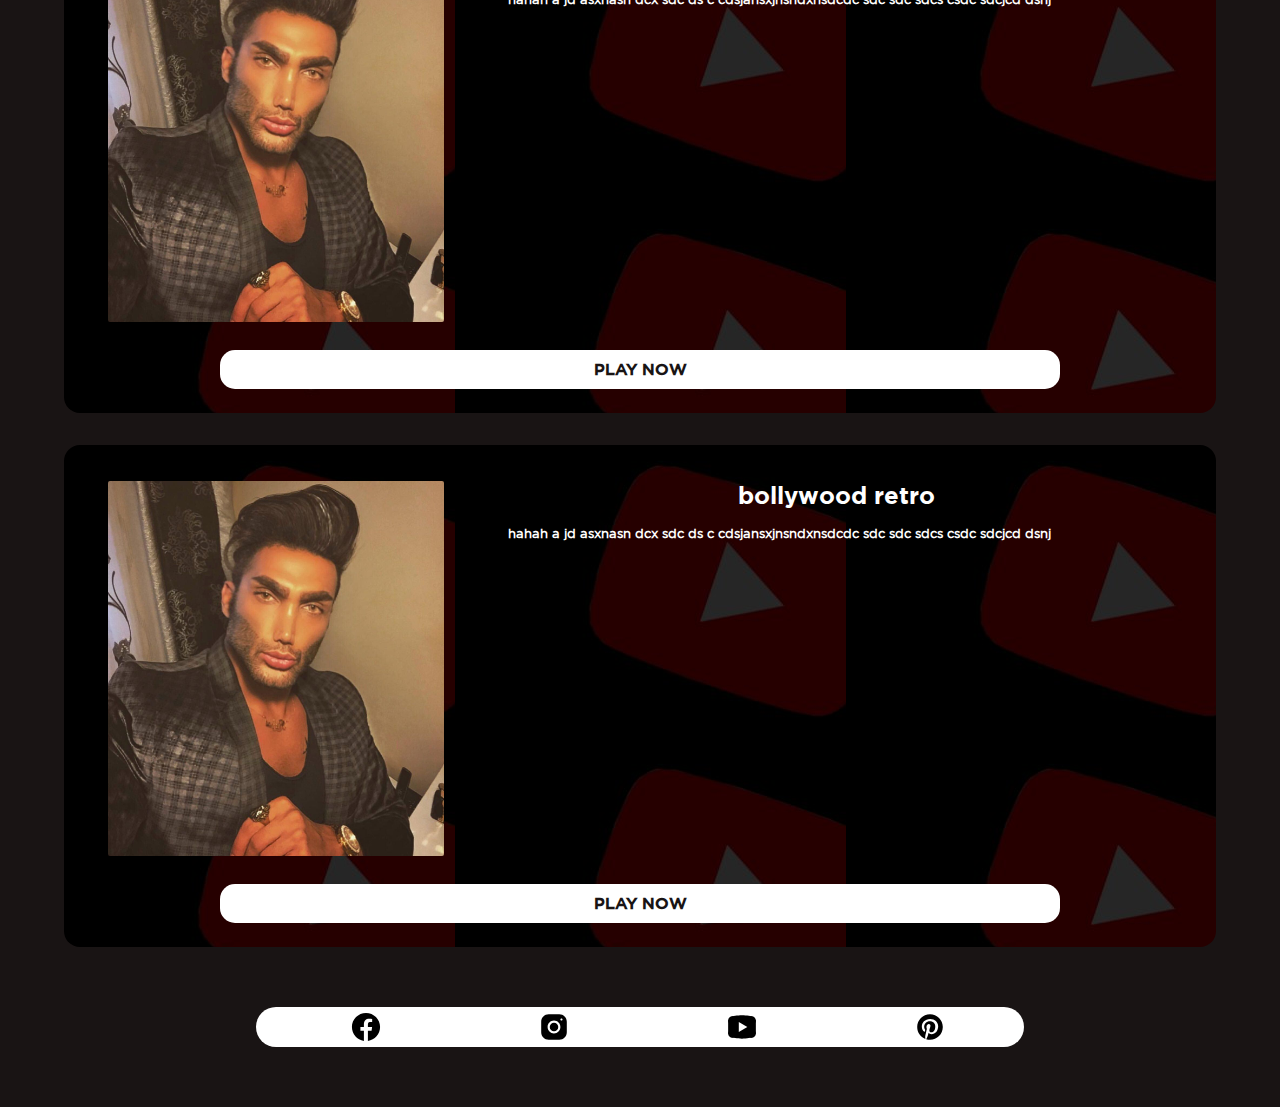
<file: template.html>
<html>
<title>MyList</title>
<head>
	<meta name="viewport" content="width=device-width, initial-scale=1.0">
	<link href="style.css" type="text/css" rel="stylesheet" />
	<link rel="stylesheet" href="https://cdnjs.cloudflare.com/ajax/libs/font-awesome/5.15.2/css/all.min.css"/>
</head>

<body>
	<div id="navbar">			
		<nav>
		  <div class="logo">MyList</div>
		  <input type="checkbox" id="click">
		  <label for="click" class="menu-btn">
			<i class="fas fa-bars"></i>
		  </label>
		  <ul>
			<li><a class="active" href="#">Home</a></li>
			<li><a href="#">All</a></li>
			<li><a href="#">Upcoming</a></li>
			<li><a href="#">Creator</a></li>
			<li><a href="#">Feedback</a></li>
		  </ul>
		</nav>		
	</div>
	
	<div id="profile">
		<div id="photo">
			<img id="photo-1" src="user/kartik/kartik.jpg">
		</div>
		<div id="name"><h1>Kartik Kalia</h1></div>	
	</div>
	
	<section id="playlist">
		<div id="playlist-text"><h1>My Playlists</h1></div>
		<!-- playlist card--------------------------------------start-->
		<div class="play-main-s">
			<div class="p-list">
				<div class="p-img"> <img class="p-img1" src="user/kartik/p1.jpg"> </div>
				<div class="p-details">
					<div class="p-name"><h1>bollywood retro</h1></div>
					<div class="p-info"> <p>hahah a jd asxnasn dcx sdc ds c cdsjansxjnsndxnsdcdc sdc sdc sdcs csdc sdcjcd dsnj</p></div>
				</div>
			</div>				
			<a href=""> <div class="play-now"><h2>PLAY NOW</h2></div> </a>
		</div>
		<!-- playlist card--------------------------------------end-->
		
		<!-- playlist card--------------------------------------start-->
		<div class="play-main-s">
			<div class="p-list">
				<div class="p-img"> <img class="p-img1" src="user/kartik/p1.jpg"> </div>
				<div class="p-details">
					<div class="p-name"><h1>bollywood retro</h1></div>
					<div class="p-info"> <p>hahah a jd asxnasn dcx sdc ds c cdsjansxjnsndxnsdcdc sdc sdc sdcs csdc sdcjcd dsnj</p></div>
				</div>
			</div>				
			<a href=""> <div class="play-now"><h2>PLAY NOW</h2></div> </a>
		</div>
		<!-- playlist card--------------------------------------end-->
		
		<!-- playlist card--------------------------------------start-->
		<div class="play-main-y">
			<div class="p-list">
				<div class="p-img"> <img class="p-img1" src="user/kartik/p1.jpg"> </div>
				<div class="p-details">
					<div class="p-name"><h1>bollywood retro</h1></div>
					<div class="p-info"> <p>hahah a jd asxnasn dcx sdc ds c cdsjansxjnsndxnsdcdc sdc sdc sdcs csdc sdcjcd dsnj</p></div>
				</div>
			</div>				
			<a href=""> <div class="play-now"><h2>PLAY NOW</h2></div> </a>
		</div>
		<!-- playlist card--------------------------------------end-->

		<!-- playlist card--------------------------------------start-->
		<div class="play-main-y">
			<div class="p-list">
				<div class="p-img"> <img class="p-img1" src="user/kartik/p1.jpg"> </div>
				<div class="p-details">
					<div class="p-name"><h1>bollywood retro</h1></div>
					<div class="p-info"> <p>hahah a jd asxnasn dcx sdc ds c cdsjansxjnsndxnsdcdc sdc sdc sdcs csdc sdcjcd dsnj</p></div>
				</div>
			</div>				
			<a href=""> <div class="play-now"><h2>PLAY NOW</h2></div> </a>
		</div>
		<!-- playlist card--------------------------------------end-->						
	</section>

	<section id="social">
		<div id="social-box">
			<a href=""><div id="fb"> <img class="icon" src="img/fb.svg"> </div></a>
			<a href=""><div id="ig"> <img class="icon" src="img/ig.svg"> </div></a>
			<a href=""><div id="yt"> <img class="icon" src="img/yt.svg"> </div></a>
			<a href=""><div id="pt"> <img class="icon" src="img/pt.svg"> </div></a>
		</div>
	</section>
	
</body>


</html>
</file>
<file: homepage.css>
:root{
	--black: #191414;
	--green: #1db954;
	--white: #ffffff;
	--grey: #989898;
	}

@font-face {
	font-family: gothamMax;
	src: url(font/GothamBold.ttf);
	}
@font-face {
	font-family: gothamMid;
	src: url(font/GothamMedium.ttf);
	}
@font-face {
	font-family: gothamMin;
	src: url(font/GothamBook.ttf);
	}
html{
	margin: 0;
	padding: 0;
	}
body{
	background-color: var(--black);
	color: var(--white);
	}
h1{
	font-size: 1.5rem;
	font-family: gothamMax;
	}
h2{
	font-size: 1rem;
	font-family: gothamMid;
	}
p{
	font-size: 0.8rem;
	font-family: gothamMin;
	}

/*Navbar css-----------------------------------------navbar css*/
@import url('https://fonts.googleapis.com/css2?family=Poppins:wght@200;300;400;500;600;700&display=swap');
*{
  margin: 0;
  padding: 0;
  box-sizing: border-box;
  font-family: gothamMid;
} 
nav{
  display: flex;
  height: 80px;
  width: 100%;
  background: transparent;
  align-items: center;
  justify-content: space-between;
  padding: 0  50px 0 100px;
  flex-wrap: wrap;
}
nav .logo{
  color: #fff;
  font-size: 2rem;
  font-weight: 600;
}
nav ul{
  display: flex;
  flex-wrap: wrap;
  list-style: none;
}
nav ul li{
  margin: 0 5px;
}
nav ul li a{
  color: var(--grey);
  text-decoration: none;
  font-size: 18px;
  font-weight: 500;
  padding: 8px 15px;
  border-radius: 5px;
  letter-spacing: 1px;
  transition: all 0.3s ease;
}
nav ul li a.active,
nav ul li a:hover{
  color: #111;
  background: #fff;
}
nav .menu-btn i{
  color: #fff;
  font-size: 30px;
  cursor: pointer;
  display: none;
}
input[type="checkbox"]{
  display: none;
}
@media (max-width: 1000px){
  nav{
    padding: 0 30px 0 30px;
  }
}
@media (max-width: 920px) {
  nav .menu-btn i{
    display: block;
  }
  #click:checked ~ .menu-btn i:before{
    content: "\f00d";
  }
  nav ul{
    position: fixed;
    top: 80px;
    left: -100%;
    background: var(--black);
    height: 100vh;
    width: 100%;
    text-align: center;
    display: block;
    transition: all 0.3s ease;
  }
  #click:checked ~ ul{
    left: 0;
  }
  nav ul li{
    width: 100%;
    margin: 40px 0;
  }
  nav ul li a{
    width: 100%;
    margin-left: -100%;
    display: block;
    font-size: 20px;
    transition: 0.6s cubic-bezier(0.68, -0.55, 0.265, 1.55);
  }
  #click:checked ~ ul li a{
    margin-left: 0px;
  }
  nav ul li a.active,
  nav ul li a:hover{
    background: none;
    color: var(--white);
    font-size: 23px;
  }
}
.content{
  position: absolute;
  top: 50%;
  left: 50%;
  transform: translate(-50%, -50%);
  text-align: center;
  z-index: -1;
  width: 100%;
  padding: 0 30px;
  color: #1b1b1b;
}
.content div{
  font-size: 40px;
  font-weight: 700;
}

/*----HOMEPAGE--------------------HOPEPAGE----------------*/
#main-page{
	background-image: url(img/homepage.jpg);
	background-position: center;
	background-size: cover;
	height: 100vh;
	}
#hero{
	padding: 35vh 0 0;
	text-align: center;
	}
#hero-slogan{
	max-width: 300px;
	margin: 0 auto;}
#hero h1{
	font-size: 2.5rem;
	line-height: 1.3;
	}
#hero-info{
	margin: 5vh;
	}
#hero-info p{
	font-size: 1rem;
	}
#hero-button{
	background-color: var(--white);
	color: var(--black);
	width: 200px;
	margin: 3vh auto;
	padding: 15px;
	border-radius: 30px;
	text-align: center;
	}
#hero-button a h2{
	text-decoration: none;}

/*------------other----------------other------------*/

	body{
		line-height: 1.5;
		font-family: gothamMin;
	}
	*{
		margin:0;
		padding:0;
		box-sizing: border-box;
	}
	.container{
		max-width: 1170px;
		margin:auto;
	}
	.row{
		display: flex;
		flex-wrap: wrap;
	}
	#other ul{
		list-style: none;
	}
	#other li{
		text-align: justify;
	}
	.footer{
		background-color: black;
		padding: 70px 0;
	}
	.footer-col{
	   width: 25%;
	   padding: 0 15px;
	}
	.footer-col h4{
		font-size: 1.4rem;
		color: #ffffff;
		text-transform: capitalize;
		margin-bottom: 35px;
		font-weight: 500;
		position: relative;
	} 
	.footer-col ul li:not(:last-child){
		margin-bottom: 10px;
	}
	.footer-col ul li a{
		font-family: gothamMin;
		font-size: 0.8rem;
		text-transform: capitalize;
		color: #ffffff;
		text-decoration: none;
		font-weight: 300;
		color: #bbbbbb;
		display: block;
		transition: all 0.3s ease;
	}
	.footer-col ul li a:hover{
		color: #ffffff;
		padding-left: 8px;
	}
	.footer-col .social-links a{
		display: inline-block;
		height: 40px;
		width: 40px;
		background-color: rgba(255,255,255,0.2);
		margin:0 10px 10px 0;
		padding: 12px;
		text-align: center;
		line-height: 40px;
		border-radius: 50%;
		color: #ffffff;
		transition: all 0.5s ease;
	}
	.footer-col .social-links a:hover{
		color: #24262b;
		background-color: #ffffff;
	}

	@media(max-width: 767px){
	  .footer-col{
		width: 50%;
		margin-bottom: 30px;
	}
	}
	@media(max-width: 574px){
	  .footer-col{
		width: 100%;
	}
	}
</file>
<file: all.css>
:root{
	--black: #191414;
	--green: #1db954;
	--white: #ffffff;
	--grey: #989898;
	}

@font-face {
	font-family: gothamMax;
	src: url(font/GothamBold.ttf);
	}
@font-face {
	font-family: gothamMid;
	src: url(font/GothamMedium.ttf);
	}
@font-face {
	font-family: gothamMin;
	src: url(font/GothamBook.ttf);
	}
html{
	margin: 0;
	padding: 0;
	}
body{
	background-color: var(--black);
	color: var(--white);
	}
h1{
	font-size: 1.5rem;
	font-family: gothamMax;
	}
h2{
	font-size: 1rem;
	font-family: gothamMid;
	}
p{
	font-size: 0.8rem;
	font-family: gothamMin;
	}

a {
	text-decoration: none;
	color: var(--white);
	}
/*Navbar css-----------------------------------------navbar css*/
@import url('https://fonts.googleapis.com/css2?family=Poppins:wght@200;300;400;500;600;700&display=swap');
*{
  margin: 0;
  padding: 0;
  box-sizing: border-box;
  font-family: gothamMid;
} 
nav{
  display: flex;
  height: 80px;
  width: 100%;
  background: transparent;
  align-items: center;
  justify-content: space-between;
  padding: 0  50px 0 100px;
  flex-wrap: wrap;
}
nav .logo{
  color: #fff;
  font-size: 2rem;
  font-weight: 600;
}
nav ul{
  display: flex;
  flex-wrap: wrap;
  list-style: none;
}
nav ul li{
  margin: 0 5px;
}
nav ul li a{
  color: var(--grey);
  text-decoration: none;
  font-size: 18px;
  font-weight: 500;
  padding: 8px 15px;
  border-radius: 5px;
  letter-spacing: 1px;
  transition: all 0.3s ease;
}
nav ul li a.active,
nav ul li a:hover{
  color: #111;
  background: #fff;
}
nav .menu-btn i{
  color: #fff;
  font-size: 30px;
  cursor: pointer;
  display: none;
}
input[type="checkbox"]{
  display: none;
}
@media (max-width: 1000px){
  nav{
    padding: 0 30px 0 30px;
  }
}
@media (max-width: 920px) {
  nav .menu-btn i{
    display: block;
  }
  #click:checked ~ .menu-btn i:before{
    content: "\f00d";
  }
  nav ul{
    position: fixed;
    top: 80px;
    left: -100%;
    background: var(--black);
    height: 100vh;
    width: 100%;
    text-align: center;
    display: block;
    transition: all 0.3s ease;
  }
  #click:checked ~ ul{
    left: 0;
  }
  nav ul li{
    width: 100%;
    margin: 40px 0;
  }
  nav ul li a{
    width: 100%;
    margin-left: -100%;
    display: block;
    font-size: 20px;
    transition: 0.6s cubic-bezier(0.68, -0.55, 0.265, 1.55);
  }
  #click:checked ~ ul li a{
    margin-left: 0px;
  }
  nav ul li a.active,
  nav ul li a:hover{
    background: none;
    color: var(--white);
    font-size: 23px;
  }
}
.content{
  position: absolute;
  top: 50%;
  left: 50%;
  transform: translate(-50%, -50%);
  text-align: center;
  z-index: -1;
  width: 100%;
  padding: 0 30px;
  color: #1b1b1b;
}
.content div{
  font-size: 40px;
  font-weight: 700;
}

/*image---------------------------------------image*/
#users{
	width: 90vw;
	margin: 0 auto;
	display: flex;
	flex-direction: row;
	flex-wrap: wrap;
	overflow: wrap;
	justify-content: space-around;
	}
.profile{
	min-width: 150px;
	margin: 10px 0;}
.photo{
	margin: 30px auto 30px;
	border-radius: 50%;
	overflow: hidden;
	width: 100px;
	}
.photo-1{
	width: 100%;
	}	
.name{
	font-size: 1rem;
	margin: 0 auto;
	text-align: center;
	}	
.name h1{
	font-size: 1rem;
	}
</file>
<file: style.css>
:root{
	--black: #191414;
	--green: #1db954;
	--white: #ffffff;
	--grey: #989898;
	}

@font-face {
	font-family: gothamMax;
	src: url(font/GothamBold.ttf);
	}
@font-face {
	font-family: gothamMid;
	src: url(font/GothamMedium.ttf);
	}
@font-face {
	font-family: gothamMin;
	src: url(font/GothamBook.ttf);
	}
html{
	margin: 0;
	padding: 0;
	}
body{
	background-color: var(--black);
	color: var(--white);
	}
h1{
	font-size: 1.5rem;
	font-family: gothamMax;
	}
h2{
	font-size: 1rem;
	font-family: gothamMid;
	}
p{
	font-size: 0.8rem;
	font-family: gothamMin;
	}

/*Navbar css-----------------------------------------navbar css*/
@import url('https://fonts.googleapis.com/css2?family=Poppins:wght@200;300;400;500;600;700&display=swap');
*{
  margin: 0;
  padding: 0;
  box-sizing: border-box;
  font-family: gothamMid;
} 
nav{
  display: flex;
  height: 80px;
  width: 100%;
  background: transparent;
  align-items: center;
  justify-content: space-between;
  padding: 0  50px 0 100px;
  flex-wrap: wrap;
}
nav .logo{
  color: #fff;
  font-size: 2rem;
  font-weight: 600;
}
nav ul{
  display: flex;
  flex-wrap: wrap;
  list-style: none;
}
nav ul li{
  margin: 0 5px;
}
nav ul li a{
  color: var(--grey);
  text-decoration: none;
  font-size: 18px;
  font-weight: 500;
  padding: 8px 15px;
  border-radius: 5px;
  letter-spacing: 1px;
  transition: all 0.3s ease;
}
nav ul li a.active,
nav ul li a:hover{
  color: #111;
  background: #fff;
}
nav .menu-btn i{
  color: #fff;
  font-size: 30px;
  cursor: pointer;
  display: none;
}
input[type="checkbox"]{
  display: none;
}
@media (max-width: 1000px){
  nav{
    padding: 0 30px 0 30px;
  }
}
@media (max-width: 920px) {
  nav .menu-btn i{
    display: block;
  }
  #click:checked ~ .menu-btn i:before{
    content: "\f00d";
  }
  nav ul{
    position: fixed;
    top: 80px;
    left: -100%;
    background: var(--black);
    height: 100vh;
    width: 100%;
    text-align: center;
    display: block;
    transition: all 0.3s ease;
  }
  #click:checked ~ ul{
    left: 0;
  }
  nav ul li{
    width: 100%;
    margin: 40px 0;
  }
  nav ul li a{
    width: 100%;
    margin-left: -100%;
    display: block;
    font-size: 20px;
    transition: 0.6s cubic-bezier(0.68, -0.55, 0.265, 1.55);
  }
  #click:checked ~ ul li a{
    margin-left: 0px;
  }
  nav ul li a.active,
  nav ul li a:hover{
    background: none;
    color: var(--white);
    font-size: 23px;
  }
}
.content{
  position: absolute;
  top: 50%;
  left: 50%;
  transform: translate(-50%, -50%);
  text-align: center;
  z-index: -1;
  width: 100%;
  padding: 0 30px;
  color: #1b1b1b;
}
.content div{
  font-size: 40px;
  font-weight: 700;
}

/*image---------------------------------------image*/
#photo{
	margin: 30px auto 30px;
	border-radius: 50%;
	overflow: hidden;
	width: 150px;
	}
#photo-1{
	width: 100%;
	}	
#name{
	margin: 0 auto;
	text-align: center;
	}	


/*Playlist----------------------------------------------playlist*/
#playlist{
	margin: 60px 0 0;
	}
#playlist a{
	text-decoration: none;
	}
#playlist-text{
	margin: 2rem;
	color: var(--grey);
	}
.play-main-s{
	width: 90%;
	background-image: url(img/spotify.jpg);
	border-radius: 1rem;
	margin: 2rem auto;
	padding: 1rem;
	}
.play-main-y{
	width: 90%;
	background-image: url(img/yt.jpg);
	border-radius: 1rem;
	margin: 2rem auto;
	padding: 1rem;
	}
.p-list{
	display: flex;
	flex-direction: row;
	justify-content: space-around;
	}
.p-img{
	width: 30%;
	overflow: hidden;
	}
.p-img1{
	width: 100%;
	margin:  20px 0;
	border-radius: 2px;
	}
.p-details{
	display: flex;
	flex-direction: column;
	width: 60%;
	}
.p-name{
	padding: 0.5rem;
	text-align: center;
	margin: 0.7rem auto 0;
	}
.p-info{
	padding: 0.5rem;
	color: var(--white);
	font-weight: 600;
	}
.play-now{
	width: 75%;
	margin: 0.5rem auto;
	background-color: var(--white);
	color: var(--black);
	padding: 10px;
	text-align: center;
	border-radius: 15px;
	}
/*socials-------------------------------------socials*/
#social{
	margin: 60px 0;
	}
#social-box{
	margin: 0 auto;
	padding: 0.25rem 0;
	width: 60%;
	border-radius: 20px;
	background-color: var(--white);
	display: flex;
	flex-direction: row;
	justify-content: space-around;
	}
.icon{
	width: 2rem;}
#fb{
	width: 1rem;
	margin: 0 1rem;}
</file>
